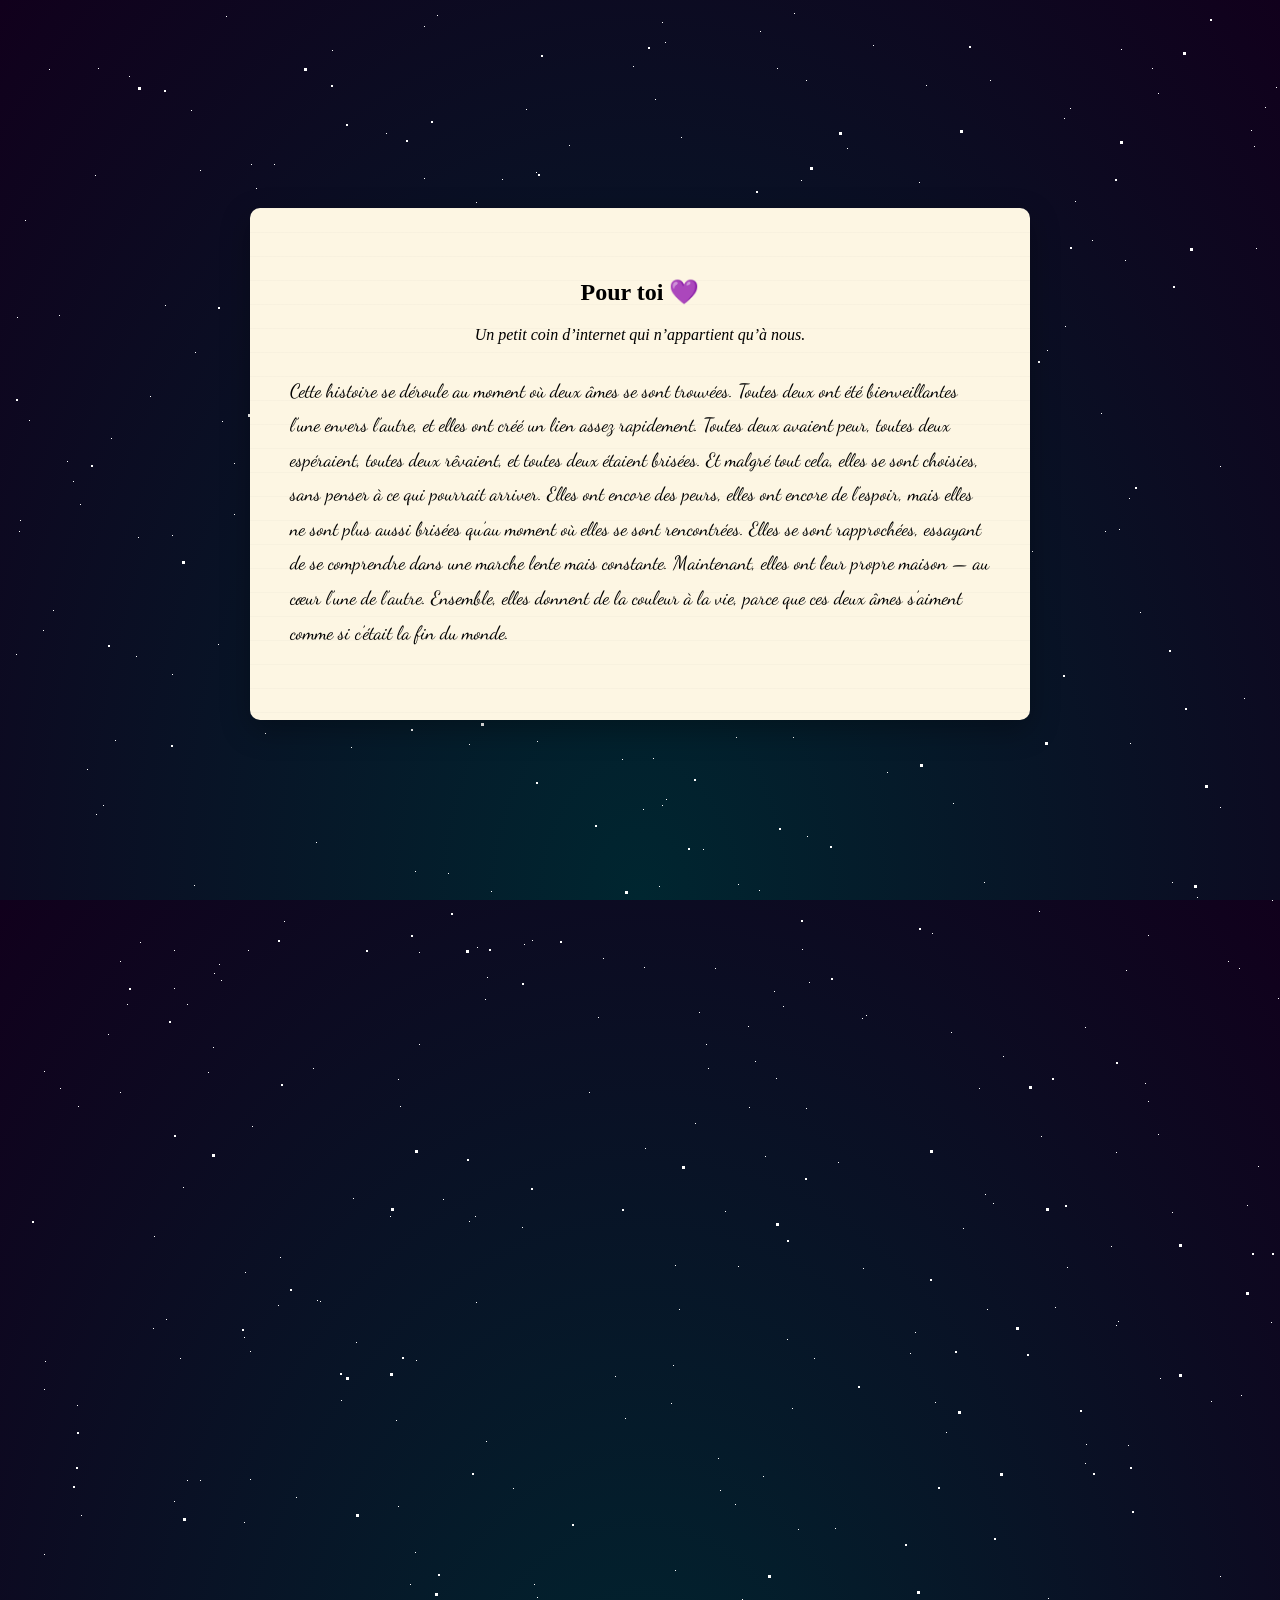
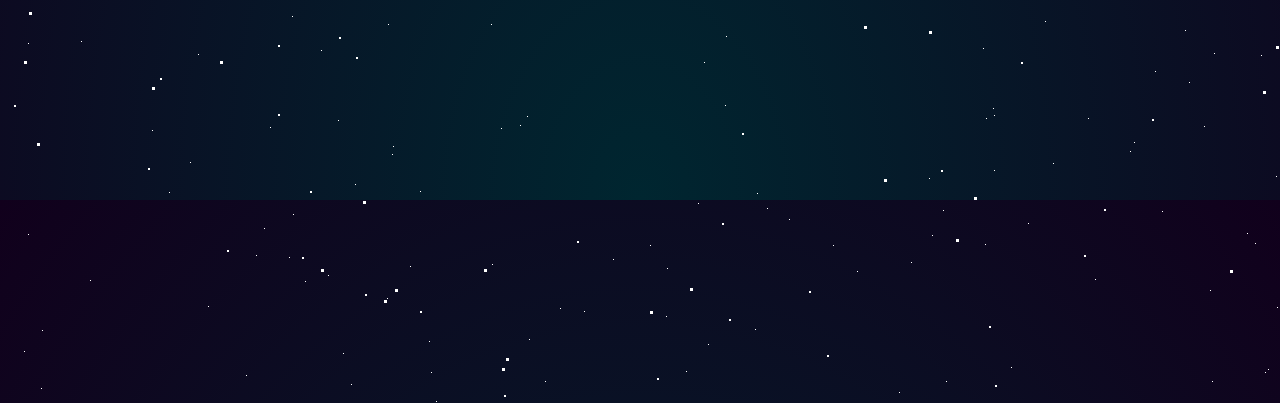
<file: letter.html>
<!DOCTYPE html>
<html lang="en">
<head>
<meta charset="UTF-8">
<title>Pour toi mon amour</title>
<link rel="stylesheet" href="style.css">
<link href="https://fonts.googleapis.com/css2?family=Dancing+Script&display=swap" rel="stylesheet">
</head>

<body class="letter-page">

<section class="wrapper">
  <div id='stars'></div>
  <div id='stars2'></div>
  <div id='stars3'></div>
</section>

<section class="hero">

  <div class="letter-container">
    
    <h1>
      <a href="index.html" class="home-link">Pour toi 💜</a>
    </h1>
    <p class="subtitle">Un petit coin d’internet qui n’appartient qu’à nous.</p>

    <div class="letter-text">
      <p>
      Cette histoire se déroule au moment où deux âmes se sont trouvées.
      Toutes deux ont été bienveillantes l’une envers l’autre, et elles ont créé un lien assez rapidement.
      Toutes deux avaient peur, toutes deux espéraient, toutes deux rêvaient, et toutes deux étaient brisées.
      Et malgré tout cela, elles se sont choisies, sans penser à ce qui pourrait arriver.
      Elles ont encore des peurs, elles ont encore de l’espoir,
      mais elles ne sont plus aussi brisées qu’au moment où elles se sont rencontrées.
      Elles se sont rapprochées, essayant de se comprendre dans une marche lente mais constante.
      Maintenant, elles ont leur propre maison — au cœur l’une de l’autre.
      Ensemble, elles donnent de la couleur à la vie,
      parce que ces deux âmes s’aiment comme si c’était la fin du monde.
      </p>
    </div>

  </div>

</section>

<div class="content">
  <a href="story.html" class="moon-item">Notre histoire</a>
  <a href="photos.html" class="moon-item">Photos</a>
  <a href="memories.html" class="moon-item">Souvenirs</a>
  <a href="letter.html" class="moon-item">Une lettre</a>
</div>

</body>
</html>
</file>
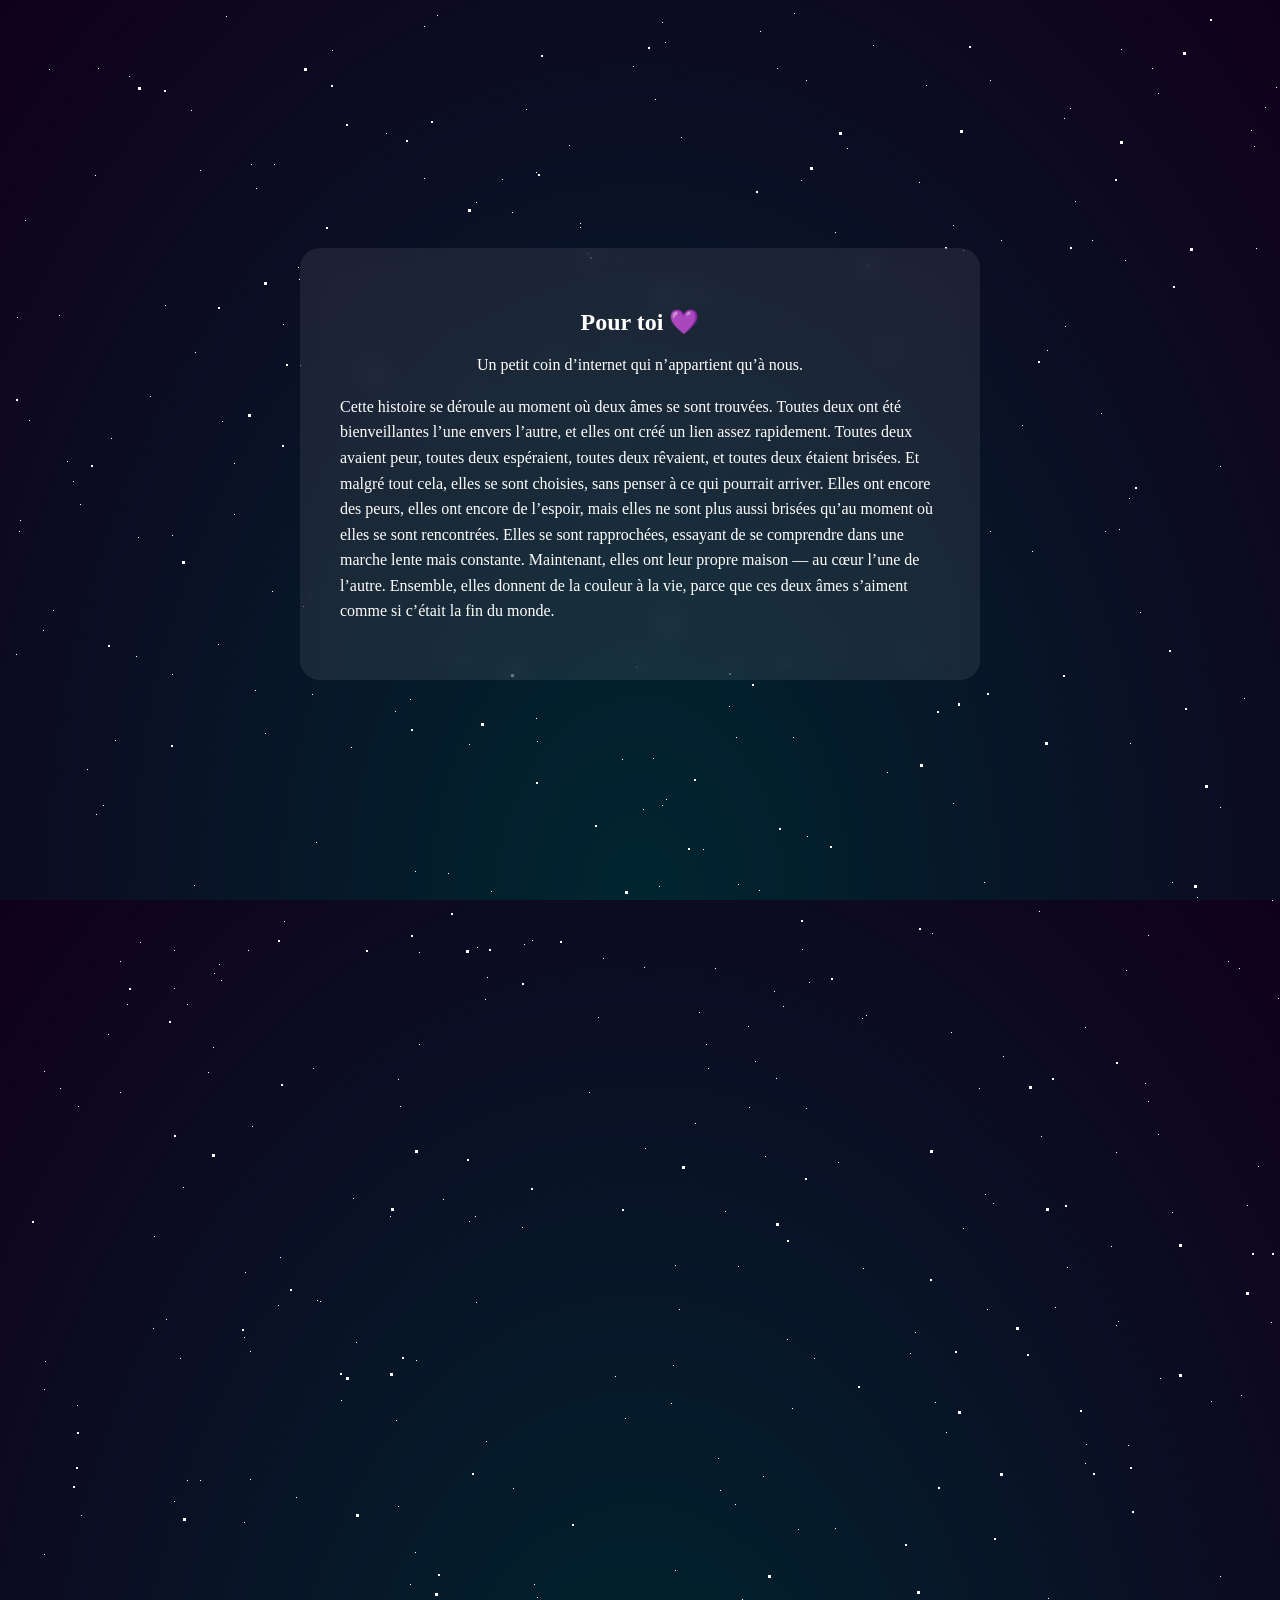
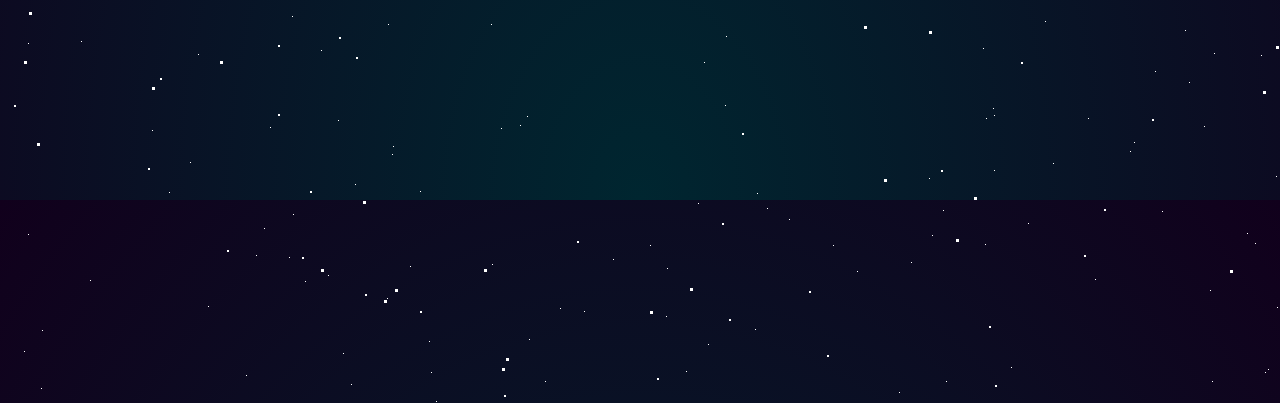
<file: story.html>
<!DOCTYPE html>
<html lang="en">
<head>
<meta charset="UTF-8">
<title>Pour toi mon amour</title>
<link rel="stylesheet" href="style.css">
<link href="https://fonts.googleapis.com/css2?family=Poppins:wght@300;500&family=Playfair+Display:wght@500&display=swap" rel="stylesheet">
</head>

<body>

<section class="wrapper">
  <div id='stars'></div>
  <div id='stars2'></div>
  <div id='stars3'></div>
</section>

<section class="hero">

  <div class="letter-container">
    
    <h1>
      <a href="index.html" class="home-link">Pour toi 💜</a>
    </h1>
    <p class="subtitle">Un petit coin d’internet qui n’appartient qu’à nous.</p>

    <div class="letter-text">
      <p>
      Cette histoire se déroule au moment où deux âmes se sont trouvées.
      Toutes deux ont été bienveillantes l’une envers l’autre, et elles ont créé un lien assez rapidement.
      Toutes deux avaient peur, toutes deux espéraient, toutes deux rêvaient, et toutes deux étaient brisées.
      Et malgré tout cela, elles se sont choisies, sans penser à ce qui pourrait arriver.
      Elles ont encore des peurs, elles ont encore de l’espoir,
      mais elles ne sont plus aussi brisées qu’au moment où elles se sont rencontrées.
      Elles se sont rapprochées, essayant de se comprendre dans une marche lente mais constante.
      Maintenant, elles ont leur propre maison — au cœur l’une de l’autre.
      Ensemble, elles donnent de la couleur à la vie,
      parce que ces deux âmes s’aiment comme si c’était la fin du monde.
      </p>
    </div>

  </div>

</section>

<div class="content">
  <a href="story.html" class="moon-item">Notre histoire</a>
  <a href="photos.html" class="moon-item">Photos</a>
  <a href="memories.html" class="moon-item">Souvenirs</a>
  <a href="letter.html" class="moon-item">Une lettre</a>
</div>

</body>
</html>
</file>
<file: style.css>
html {
  height: 100%;
  background: radial-gradient(ellipse at bottom, #002630  0%,  #11001C 100%);
  overflow-x: hidden;
    height: 100%;
    overflow: hidden;
}

/* GALLERY */
.photo-gallery {
  display: flex;
  flex-wrap: wrap;
  justify-content: center;
  gap: 30px;
}

/* ENABLE SCROLL ONLY FOR MEMORIES PAGE */
body.memories-page {
  overflow-y: auto;
  overflow-x: hidden;
  scrollbar-width: none; /* Firefox */
  -ms-overflow-style: none; /* IE/Edge */
  scroll-behavior: smooth;
  height: auto;
}

body.memories-page::-webkit-scrollbar {
  display: none; /* Chrome, Safari */
}

/* make content expand naturally */
body.memories-page .hero {
  min-height: 100vh;
  padding-bottom: 100px;
}

/* allow wrapper to not block scroll */
body.memories-page .wrapper {
  position: fixed;
  height: 100%;
  width: 100%;
  z-index: -1;
}

/* CARD STYLE */
.photo-card {
  background: rgba(255, 255, 255, 0.05);
  padding: 10px 10px 20px 10px;
  border-radius: 15px;
  backdrop-filter: blur(8px);
  width: 200px;
  text-align: center;

  transform: rotate(-2deg);
  transition: 0.4s ease;
}

/* random tilt for scrapbook feel */
.photo-card:nth-child(even) {
  transform: rotate(2deg);
}

.photo-card:hover {
  transform: scale(1.05) rotate(0deg);
}

/* IMAGE (FIXED CROPPING BUT SAME STYLE) */
.photo-card img {
  width: 100%;
  height: 200px;              /* keeps consistent layout */
  object-fit: cover;          /* fills card nicely */
  object-position: center top;/* better focus (less face cutting) */
  border-radius: 10px;
  margin-bottom: 10px;
}

/* OPTIONAL: fix specific images if needed */
.focus-center {
  object-position: center;
}

/* CAPTION */
.photo-card p {
  font-size: 0.9rem;
  color: #eee;
  font-family: 'Poppins', sans-serif;
}

.photo-spacer {
  width: 10px;   /* same width as your photo cards */
  height: 10px;  /* similar height to keep layout consistent */
  visibility: hidden;
}

.home-link {
  text-decoration: none;
  color: inherit;
}

/* LETTER PAGE ONLY */
body.letter-page .letter-container {
  background: #fdf6e3;
  color: #000000;
  max-width: 700px;
  margin: auto;
  padding: 50px 40px;
  border-radius: 10px;
  box-shadow: 0 10px 30px rgba(0,0,0,0.3);
  position: relative;
}

/* paper lines */
body.letter-page .letter-container::before {
  content: "";
  position: absolute;
  inset: 0;
  background: repeating-linear-gradient(
    to bottom,
    rgba(0,0,0,0.02),
    rgba(0,0,0,0.02) 1px,
    transparent 1px,
    transparent 24px
  );
  pointer-events: none;
  border-radius: 10px;
}

/* title */
body.letter-page h1 {
  text-align: center;
}

/* subtitle */
body.letter-page .subtitle {
  text-align: center;
  font-style: italic;
  margin-bottom: 30px;
  color: #000000;
}

/* handwritten text */
body.letter-page .letter-text {
  font-family: 'Dancing Script', cursive;
  font-size: 1.2rem;
  line-height: 1.8;
}

/* spacing */
body.letter-page .letter-text p {
  margin-bottom: 20px;
}

/* signature */
body.letter-page .signature {
  margin-top: 30px;
  text-align: right;
  font-family: 'Dancing Script', cursive;
  font-size: 1.3rem;
}

#stars {
    width: 1px;
    height: 1px;
    background: transparent;
    animation: animStar 50s linear infinite;
    box-shadow: 779px 1331px #fff, 324px 42px #fff, 303px 586px #fff,
    1312px 276px #fff, 451px 625px #fff, 521px 1931px #fff, 1087px 1871px #fff,
    36px 1546px #fff, 132px 934px #fff, 1698px 901px #fff, 1418px 664px #fff,
    1448px 1157px #fff, 1084px 232px #fff, 347px 1776px #fff, 1722px 243px #fff,
    1629px 835px #fff, 479px 969px #fff, 1231px 960px #fff, 586px 384px #fff,
    164px 527px #fff, 8px 646px #fff, 1150px 1126px #fff, 665px 1357px #fff,
    1556px 1982px #fff, 1260px 1961px #fff, 1675px 1741px #fff,
    1843px 1514px #fff, 718px 1628px #fff, 242px 1343px #fff, 1497px 1880px #fff,
    1364px 230px #fff, 1739px 1302px #fff, 636px 959px #fff, 304px 686px #fff,
    614px 751px #fff, 1935px 816px #fff, 1428px 60px #fff, 355px 335px #fff,
    1594px 158px #fff, 90px 60px #fff, 1553px 162px #fff, 1239px 1825px #fff,
    1945px 587px #fff, 749px 1785px #fff, 1987px 1172px #fff, 1301px 1237px #fff,
    1039px 342px #fff, 1585px 1481px #fff, 995px 1048px #fff, 524px 932px #fff,
    214px 413px #fff, 1701px 1300px #fff, 1037px 1613px #fff, 1871px 996px #fff,
    1360px 1635px #fff, 1110px 1313px #fff, 412px 1783px #fff, 1949px 177px #fff,
    903px 1854px #fff, 700px 1936px #fff, 378px 125px #fff, 308px 834px #fff,
    1118px 962px #fff, 1350px 1929px #fff, 781px 1811px #fff, 561px 137px #fff,
    757px 1148px #fff, 1670px 1979px #fff, 343px 739px #fff, 945px 795px #fff,
    576px 1903px #fff, 1078px 1436px #fff, 1583px 450px #fff, 1366px 474px #fff,
    297px 1873px #fff, 192px 162px #fff, 1624px 1633px #fff, 59px 453px #fff,
    82px 1872px #fff, 1933px 498px #fff, 1966px 1974px #fff, 1975px 1688px #fff,
    779px 314px #fff, 1858px 1543px #fff, 73px 1507px #fff, 1693px 975px #fff,
    1683px 108px #fff, 1768px 1654px #fff, 654px 14px #fff, 494px 171px #fff,
    1689px 1895px #fff, 1660px 263px #fff, 1031px 903px #fff, 1203px 1393px #fff,
    1333px 1421px #fff, 1113px 41px #fff, 1206px 1645px #fff, 1325px 1635px #fff,
    142px 388px #fff, 572px 215px #fff, 1535px 296px #fff, 1419px 407px #fff,
    1379px 1003px #fff, 329px 469px #fff, 1791px 1652px #fff, 935px 1802px #fff,
    1330px 1820px #fff, 421px 1933px #fff, 828px 365px #fff, 275px 316px #fff,
    707px 960px #fff, 1605px 1554px #fff, 625px 58px #fff, 717px 1697px #fff,
    1669px 246px #fff, 1925px 322px #fff, 1154px 1803px #fff, 1929px 295px #fff,
    1248px 240px #fff, 1045px 1755px #fff, 166px 942px #fff, 1888px 1773px #fff,
    678px 1963px #fff, 1370px 569px #fff, 1974px 1400px #fff, 1786px 460px #fff,
    51px 307px #fff, 784px 1400px #fff, 730px 1258px #fff, 1712px 393px #fff,
    416px 170px #fff, 1797px 1932px #fff, 572px 219px #fff, 1557px 1856px #fff,
    218px 8px #fff, 348px 1334px #fff, 469px 413px #fff, 385px 1738px #fff,
    1357px 1818px #fff, 240px 942px #fff, 248px 1847px #fff, 1535px 806px #fff,
    236px 1514px #fff, 1429px 1556px #fff, 73px 1633px #fff, 1398px 1121px #fff,
    671px 1301px #fff, 1404px 1663px #fff, 740px 1018px #fff, 1600px 377px #fff,
    785px 514px #fff, 112px 1084px #fff, 1915px 1887px #fff, 1463px 1848px #fff,
    687px 1115px #fff, 1268px 1768px #fff, 1729px 1425px #fff,
    1284px 1022px #fff, 801px 974px #fff, 1975px 1317px #fff, 1354px 834px #fff,
    1446px 1484px #fff, 1283px 1786px #fff, 11px 523px #fff, 1842px 236px #fff,
    1355px 654px #fff, 429px 7px #fff, 1033px 1128px #fff, 157px 297px #fff,
    545px 635px #fff, 52px 1080px #fff, 827px 1520px #fff, 1121px 490px #fff,
    9px 309px #fff, 1744px 1586px #fff, 1014px 417px #fff, 1534px 524px #fff,
    958px 552px #fff, 1403px 1496px #fff, 387px 703px #fff, 1522px 548px #fff,
    1355px 282px #fff, 1532px 601px #fff, 1838px 790px #fff, 290px 259px #fff,
    295px 598px #fff, 1601px 539px #fff, 1561px 1272px #fff, 34px 1922px #fff,
    1024px 543px #fff, 467px 369px #fff, 722px 333px #fff, 1976px 1255px #fff,
    766px 983px #fff, 1582px 1285px #fff, 12px 512px #fff, 617px 1410px #fff,
    682px 577px #fff, 1334px 1438px #fff, 439px 327px #fff, 1617px 1661px #fff,
    673px 129px #fff, 794px 941px #fff, 1386px 1902px #fff, 37px 1353px #fff,
    1467px 1353px #fff, 416px 18px #fff, 187px 344px #fff, 200px 1898px #fff,
    1491px 1619px #fff, 811px 347px #fff, 924px 1827px #fff, 945px 217px #fff,
    1735px 1228px #fff, 379px 1890px #fff, 79px 761px #fff, 825px 1837px #fff,
    1980px 1558px #fff, 1308px 1573px #fff, 1488px 1726px #fff,
    382px 1208px #fff, 522px 595px #fff, 1277px 1898px #fff, 354px 552px #fff,
    161px 1784px #fff, 614px 251px #fff, 526px 1576px #fff, 17px 212px #fff,
    179px 996px #fff, 467px 1208px #fff, 1944px 1838px #fff, 1140px 1093px #fff,
    858px 1007px #fff, 200px 1064px #fff, 423px 1964px #fff, 1945px 439px #fff,
    1377px 689px #fff, 1120px 1437px #fff, 1876px 668px #fff, 907px 1324px #fff,
    343px 1976px #fff, 1816px 1501px #fff, 1849px 177px #fff, 647px 91px #fff,
    1984px 1012px #fff, 1336px 1300px #fff, 128px 648px #fff, 305px 1060px #fff,
    1324px 826px #fff, 1263px 1314px #fff, 1801px 629px #fff, 1614px 1555px #fff,
    1634px 90px #fff, 1603px 452px #fff, 891px 1984px #fff, 1556px 1906px #fff,
    121px 68px #fff, 1676px 1714px #fff, 516px 936px #fff, 1947px 1492px #fff,
    1455px 1519px #fff, 45px 602px #fff, 205px 1039px #fff, 793px 172px #fff,
    1562px 1739px #fff, 1056px 110px #fff, 1512px 379px #fff, 1795px 1621px #fff,
    1848px 607px #fff, 262px 1719px #fff, 477px 991px #fff, 483px 883px #fff,
    1239px 1197px #fff, 1496px 647px #fff, 1649px 25px #fff, 1491px 1946px #fff,
    119px 996px #fff, 179px 1472px #fff, 1341px 808px #fff, 1565px 1700px #fff,
    407px 1544px #fff, 1754px 357px #fff, 1288px 981px #fff, 902px 1997px #fff,
    1755px 1668px #fff, 186px 877px #fff, 1202px 1882px #fff, 461px 1213px #fff,
    1400px 748px #fff, 1969px 1899px #fff, 809px 522px #fff, 514px 1219px #fff,
    374px 275px #fff, 938px 1973px #fff, 357px 552px #fff, 144px 1722px #fff,
    1572px 912px #fff, 402px 1858px #fff, 1544px 1195px #fff, 667px 1257px #fff,
    727px 1496px #fff, 993px 232px #fff, 1772px 313px #fff, 1040px 1590px #fff,
    1204px 1973px #fff, 1268px 79px #fff, 1555px 1048px #fff, 986px 1707px #fff,
    978px 1710px #fff, 713px 360px #fff, 407px 863px #fff, 461px 736px #fff,
    284px 1608px #fff, 103px 430px #fff, 1283px 1319px #fff, 977px 1186px #fff,
    1966px 1516px #fff, 1287px 1129px #fff, 70px 1098px #fff, 1189px 889px #fff,
    1126px 1734px #fff, 309px 1292px #fff, 879px 764px #fff, 65px 473px #fff,
    1003px 1959px #fff, 658px 791px #fff, 402px 1576px #fff, 35px 622px #fff,
    529px 1589px #fff, 164px 666px #fff, 1876px 1290px #fff, 1541px 526px #fff,
    270px 1297px #fff, 440px 865px #fff, 1500px 802px #fff, 182px 1754px #fff,
    1264px 892px #fff, 272px 1249px #fff, 1289px 1535px #fff, 190px 1646px #fff,
    955px 242px #fff, 1456px 1597px #fff, 1727px 1983px #fff, 635px 801px #fff,
    226px 455px #fff, 1396px 1710px #fff, 849px 1863px #fff, 237px 1264px #fff,
    839px 140px #fff, 1122px 735px #fff, 1280px 15px #fff, 1318px 242px #fff,
    1819px 1148px #fff, 333px 1392px #fff, 1949px 553px #fff, 1878px 1332px #fff,
    467px 548px #fff, 1812px 1082px #fff, 1067px 193px #fff, 243px 156px #fff,
    483px 1616px #fff, 1714px 933px #fff, 759px 1800px #fff, 1822px 995px #fff,
    1877px 572px #fff, 581px 1084px #fff, 107px 732px #fff, 642px 1837px #fff,
    166px 1493px #fff, 1555px 198px #fff, 819px 307px #fff, 947px 345px #fff,
    827px 224px #fff, 927px 1394px #fff, 540px 467px #fff, 1093px 405px #fff,
    1140px 927px #fff, 130px 529px #fff, 33px 1980px #fff, 1147px 1663px #fff,
    1616px 1436px #fff, 528px 710px #fff, 798px 1100px #fff, 505px 1480px #fff,
    899px 641px #fff, 1909px 1949px #fff, 1311px 964px #fff, 979px 1301px #fff,
    1393px 969px #fff, 1793px 1886px #fff, 292px 357px #fff, 1196px 1718px #fff,
    1290px 1994px #fff, 537px 1973px #fff, 1181px 1674px #fff,
    1740px 1566px #fff, 1307px 265px #fff, 922px 522px #fff, 1892px 472px #fff,
    384px 1746px #fff, 392px 1098px #fff, 647px 548px #fff, 390px 1498px #fff,
    1246px 138px #fff, 730px 876px #fff, 192px 1472px #fff, 1790px 1789px #fff,
    928px 311px #fff, 1253px 1647px #fff, 747px 1921px #fff, 1561px 1025px #fff,
    1533px 1292px #fff, 1985px 195px #fff, 728px 729px #fff, 1712px 1936px #fff,
    512px 1717px #fff, 1528px 483px #fff, 313px 1642px #fff, 281px 1849px #fff,
    1212px 799px #fff, 435px 1191px #fff, 1422px 611px #fff, 1718px 1964px #fff,
    411px 944px #fff, 210px 636px #fff, 1502px 1295px #fff, 1434px 349px #fff,
    769px 60px #fff, 747px 1053px #fff, 789px 504px #fff, 1436px 1264px #fff,
    1893px 1225px #fff, 1394px 1788px #fff, 1108px 1317px #fff,
    1673px 1395px #fff, 854px 1010px #fff, 1705px 80px #fff, 1858px 148px #fff,
    1729px 344px #fff, 1388px 664px #fff, 895px 406px #fff, 1479px 157px #fff,
    1441px 1157px #fff, 552px 1900px #fff, 516px 364px #fff, 1647px 189px #fff,
    1427px 1071px #fff, 785px 729px #fff, 1080px 1710px #fff, 504px 204px #fff,
    1177px 1622px #fff, 657px 34px #fff, 1296px 1099px #fff, 248px 180px #fff,
    1212px 1568px #fff, 667px 1562px #fff, 695px 841px #fff, 1608px 1247px #fff,
    751px 882px #fff, 87px 167px #fff, 607px 1368px #fff, 1363px 1203px #fff,
    1836px 317px #fff, 1668px 1703px #fff, 830px 1154px #fff, 1721px 1398px #fff,
    1601px 1280px #fff, 976px 874px #fff, 1743px 254px #fff, 1020px 1815px #fff,
    1670px 1766px #fff, 1890px 735px #fff, 1379px 136px #fff, 1864px 695px #fff,
    206px 965px #fff, 1404px 1932px #fff, 1923px 1360px #fff, 247px 682px #fff,
    519px 1708px #fff, 645px 750px #fff, 1164px 1204px #fff, 834px 323px #fff,
    172px 1350px #fff, 213px 972px #fff, 1837px 190px #fff, 285px 1806px #fff,
    1047px 1299px #fff, 1548px 825px #fff, 1730px 324px #fff, 1346px 1909px #fff,
    772px 270px #fff, 345px 1190px #fff, 478px 1433px #fff, 1479px 25px #fff,
    1994px 1830px #fff, 1744px 732px #fff, 20px 1635px #fff, 690px 1795px #fff,
    1594px 569px #fff, 579px 245px #fff, 1398px 733px #fff, 408px 1352px #fff,
    1774px 120px #fff, 1152px 1370px #fff, 1698px 1810px #fff, 710px 1450px #fff,
    665px 286px #fff, 493px 1720px #fff, 786px 5px #fff, 637px 1140px #fff,
    764px 324px #fff, 927px 310px #fff, 938px 1424px #fff, 1884px 744px #fff,
    913px 462px #fff, 1831px 1936px #fff, 1527px 249px #fff, 36px 1381px #fff,
    1597px 581px #fff, 1530px 355px #fff, 949px 459px #fff, 799px 828px #fff,
    242px 1471px #fff, 654px 797px #fff, 796px 594px #fff, 1365px 678px #fff,
    752px 23px #fff, 1630px 541px #fff, 982px 72px #fff, 1733px 1831px #fff,
    21px 412px #fff, 775px 998px #fff, 335px 1945px #fff, 264px 583px #fff,
    158px 1311px #fff, 528px 164px #fff, 1978px 574px #fff, 717px 1203px #fff,
    734px 1591px #fff, 1555px 820px #fff, 16px 1943px #fff, 1625px 1177px #fff,
    1236px 690px #fff, 1585px 1590px #fff, 1737px 1728px #fff, 721px 698px #fff,
    1804px 1186px #fff, 166px 980px #fff, 1850px 230px #fff, 330px 1712px #fff,
    95px 797px #fff, 1948px 1078px #fff, 469px 939px #fff, 1269px 1899px #fff,
    955px 1220px #fff, 1137px 1075px #fff, 312px 1293px #fff, 986px 1762px #fff,
    1103px 1238px #fff, 428px 1993px #fff, 355px 570px #fff, 977px 1836px #fff,
    1395px 1092px #fff, 276px 913px #fff, 1743px 656px #fff, 773px 502px #fff,
    1686px 1322px #fff, 1516px 1945px #fff, 1334px 501px #fff, 266px 156px #fff,
    455px 655px #fff, 798px 72px #fff, 1059px 1259px #fff, 1402px 1687px #fff,
    236px 1329px #fff, 1455px 786px #fff, 146px 1228px #fff, 1851px 823px #fff,
    1062px 100px #fff, 1220px 953px #fff, 20px 1826px #fff, 36px 1063px #fff,
    1525px 338px #fff, 790px 1521px #fff, 741px 1099px #fff, 288px 1489px #fff,
    700px 1060px #fff, 390px 1071px #fff, 411px 1036px #fff, 1853px 1072px #fff,
    1446px 1085px #fff, 1164px 874px #fff, 924px 925px #fff, 291px 271px #fff,
    1257px 1964px #fff, 1580px 1352px #fff, 1507px 1216px #fff, 211px 956px #fff,
    985px 1195px #fff, 975px 1640px #fff, 518px 101px #fff, 663px 1395px #fff,
    914px 532px #fff, 145px 1320px #fff, 69px 1397px #fff, 982px 523px #fff,
    257px 725px #fff, 1599px 831px #fff, 1636px 1513px #fff, 1250px 1158px #fff,
    1132px 604px #fff, 183px 102px #fff, 1057px 318px #fff, 1247px 1835px #fff,
    1983px 1110px #fff, 1077px 1455px #fff, 921px 1770px #fff, 806px 1350px #fff,
    1938px 1992px #fff, 855px 1260px #fff, 902px 1345px #fff, 658px 1908px #fff,
    1845px 679px #fff, 712px 1482px #fff, 595px 950px #fff, 1784px 1992px #fff,
    1847px 1785px #fff, 691px 1004px #fff, 175px 1179px #fff, 1666px 1911px #fff,
    41px 61px #fff, 971px 1080px #fff, 1830px 1450px #fff, 1351px 1518px #fff,
    1257px 99px #fff, 1395px 1498px #fff, 1117px 252px #fff, 1779px 597px #fff,
    1346px 729px #fff, 1108px 1144px #fff, 402px 691px #fff, 72px 496px #fff,
    1673px 1604px #fff, 1497px 974px #fff, 1865px 1664px #fff, 88px 806px #fff,
    918px 77px #fff, 244px 1118px #fff, 256px 1820px #fff, 1851px 1840px #fff,
    605px 1851px #fff, 634px 383px #fff, 865px 37px #fff, 943px 1024px #fff,
    1951px 177px #fff, 1097px 523px #fff, 985px 1700px #fff, 1243px 122px #fff,
    768px 1070px #fff, 468px 194px #fff, 320px 1867px #fff, 1850px 185px #fff,
    380px 1616px #fff, 468px 1294px #fff, 1122px 1743px #fff, 884px 299px #fff,
    1300px 1917px #fff, 1860px 396px #fff, 1270px 990px #fff, 529px 733px #fff,
    1975px 1347px #fff, 1885px 685px #fff, 226px 506px #fff, 651px 878px #fff,
    1323px 680px #fff, 1284px 680px #fff, 238px 1967px #fff, 911px 174px #fff,
    1111px 521px #fff, 1150px 85px #fff, 794px 502px #fff, 484px 1856px #fff,
    1809px 368px #fff, 112px 953px #fff, 590px 1009px #fff, 1655px 311px #fff,
    100px 1026px #fff, 1803px 352px #fff, 865px 306px #fff, 1077px 1019px #fff,
    1335px 872px #fff, 1647px 1298px #fff, 1233px 1387px #fff, 698px 1036px #fff,
    659px 1860px #fff, 388px 1412px #fff, 1212px 458px #fff, 755px 1468px #fff,
    696px 1654px #fff, 1144px 60px #fff;
}

#stars::after {
    content: '';
    position:relative;
    top: 2000px;
    box-shadow: 779px 1331px #fff, 324px 42px #fff, 303px 586px #fff,
    1312px 276px #fff, 451px 625px #fff, 521px 1931px #fff, 1087px 1871px #fff,
    36px 1546px #fff, 132px 934px #fff, 1698px 901px #fff, 1418px 664px #fff,
    1448px 1157px #fff, 1084px 232px #fff, 347px 1776px #fff, 1722px 243px #fff,
    1629px 835px #fff, 479px 969px #fff, 1231px 960px #fff, 586px 384px #fff,
    164px 527px #fff, 8px 646px #fff, 1150px 1126px #fff, 665px 1357px #fff,
    1556px 1982px #fff, 1260px 1961px #fff, 1675px 1741px #fff,
    1843px 1514px #fff, 718px 1628px #fff, 242px 1343px #fff, 1497px 1880px #fff,
    1364px 230px #fff, 1739px 1302px #fff, 636px 959px #fff, 304px 686px #fff,
    614px 751px #fff, 1935px 816px #fff, 1428px 60px #fff, 355px 335px #fff,
    1594px 158px #fff, 90px 60px #fff, 1553px 162px #fff, 1239px 1825px #fff,
    1945px 587px #fff, 749px 1785px #fff, 1987px 1172px #fff, 1301px 1237px #fff,
    1039px 342px #fff, 1585px 1481px #fff, 995px 1048px #fff, 524px 932px #fff,
    214px 413px #fff, 1701px 1300px #fff, 1037px 1613px #fff, 1871px 996px #fff,
    1360px 1635px #fff, 1110px 1313px #fff, 412px 1783px #fff, 1949px 177px #fff,
    903px 1854px #fff, 700px 1936px #fff, 378px 125px #fff, 308px 834px #fff,
    1118px 962px #fff, 1350px 1929px #fff, 781px 1811px #fff, 561px 137px #fff,
    757px 1148px #fff, 1670px 1979px #fff, 343px 739px #fff, 945px 795px #fff,
    576px 1903px #fff, 1078px 1436px #fff, 1583px 450px #fff, 1366px 474px #fff,
    297px 1873px #fff, 192px 162px #fff, 1624px 1633px #fff, 59px 453px #fff,
    82px 1872px #fff, 1933px 498px #fff, 1966px 1974px #fff, 1975px 1688px #fff,
    779px 314px #fff, 1858px 1543px #fff, 73px 1507px #fff, 1693px 975px #fff,
    1683px 108px #fff, 1768px 1654px #fff, 654px 14px #fff, 494px 171px #fff,
    1689px 1895px #fff, 1660px 263px #fff, 1031px 903px #fff, 1203px 1393px #fff,
    1333px 1421px #fff, 1113px 41px #fff, 1206px 1645px #fff, 1325px 1635px #fff,
    142px 388px #fff, 572px 215px #fff, 1535px 296px #fff, 1419px 407px #fff,
    1379px 1003px #fff, 329px 469px #fff, 1791px 1652px #fff, 935px 1802px #fff,
    1330px 1820px #fff, 421px 1933px #fff, 828px 365px #fff, 275px 316px #fff,
    707px 960px #fff, 1605px 1554px #fff, 625px 58px #fff, 717px 1697px #fff,
    1669px 246px #fff, 1925px 322px #fff, 1154px 1803px #fff, 1929px 295px #fff,
    1248px 240px #fff, 1045px 1755px #fff, 166px 942px #fff, 1888px 1773px #fff,
    678px 1963px #fff, 1370px 569px #fff, 1974px 1400px #fff, 1786px 460px #fff,
    51px 307px #fff, 784px 1400px #fff, 730px 1258px #fff, 1712px 393px #fff,
    416px 170px #fff, 1797px 1932px #fff, 572px 219px #fff, 1557px 1856px #fff,
    218px 8px #fff, 348px 1334px #fff, 469px 413px #fff, 385px 1738px #fff,
    1357px 1818px #fff, 240px 942px #fff, 248px 1847px #fff, 1535px 806px #fff,
    236px 1514px #fff, 1429px 1556px #fff, 73px 1633px #fff, 1398px 1121px #fff,
    671px 1301px #fff, 1404px 1663px #fff, 740px 1018px #fff, 1600px 377px #fff,
    785px 514px #fff, 112px 1084px #fff, 1915px 1887px #fff, 1463px 1848px #fff,
    687px 1115px #fff, 1268px 1768px #fff, 1729px 1425px #fff,
    1284px 1022px #fff, 801px 974px #fff, 1975px 1317px #fff, 1354px 834px #fff,
    1446px 1484px #fff, 1283px 1786px #fff, 11px 523px #fff, 1842px 236px #fff,
    1355px 654px #fff, 429px 7px #fff, 1033px 1128px #fff, 157px 297px #fff,
    545px 635px #fff, 52px 1080px #fff, 827px 1520px #fff, 1121px 490px #fff,
    9px 309px #fff, 1744px 1586px #fff, 1014px 417px #fff, 1534px 524px #fff,
    958px 552px #fff, 1403px 1496px #fff, 387px 703px #fff, 1522px 548px #fff,
    1355px 282px #fff, 1532px 601px #fff, 1838px 790px #fff, 290px 259px #fff,
    295px 598px #fff, 1601px 539px #fff, 1561px 1272px #fff, 34px 1922px #fff,
    1024px 543px #fff, 467px 369px #fff, 722px 333px #fff, 1976px 1255px #fff,
    766px 983px #fff, 1582px 1285px #fff, 12px 512px #fff, 617px 1410px #fff,
    682px 577px #fff, 1334px 1438px #fff, 439px 327px #fff, 1617px 1661px #fff,
    673px 129px #fff, 794px 941px #fff, 1386px 1902px #fff, 37px 1353px #fff,
    1467px 1353px #fff, 416px 18px #fff, 187px 344px #fff, 200px 1898px #fff,
    1491px 1619px #fff, 811px 347px #fff, 924px 1827px #fff, 945px 217px #fff,
    1735px 1228px #fff, 379px 1890px #fff, 79px 761px #fff, 825px 1837px #fff,
    1980px 1558px #fff, 1308px 1573px #fff, 1488px 1726px #fff,
    382px 1208px #fff, 522px 595px #fff, 1277px 1898px #fff, 354px 552px #fff,
    161px 1784px #fff, 614px 251px #fff, 526px 1576px #fff, 17px 212px #fff,
    179px 996px #fff, 467px 1208px #fff, 1944px 1838px #fff, 1140px 1093px #fff,
    858px 1007px #fff, 200px 1064px #fff, 423px 1964px #fff, 1945px 439px #fff,
    1377px 689px #fff, 1120px 1437px #fff, 1876px 668px #fff, 907px 1324px #fff,
    343px 1976px #fff, 1816px 1501px #fff, 1849px 177px #fff, 647px 91px #fff,
    1984px 1012px #fff, 1336px 1300px #fff, 128px 648px #fff, 305px 1060px #fff,
    1324px 826px #fff, 1263px 1314px #fff, 1801px 629px #fff, 1614px 1555px #fff,
    1634px 90px #fff, 1603px 452px #fff, 891px 1984px #fff, 1556px 1906px #fff,
    121px 68px #fff, 1676px 1714px #fff, 516px 936px #fff, 1947px 1492px #fff,
    1455px 1519px #fff, 45px 602px #fff, 205px 1039px #fff, 793px 172px #fff,
    1562px 1739px #fff, 1056px 110px #fff, 1512px 379px #fff, 1795px 1621px #fff,
    1848px 607px #fff, 262px 1719px #fff, 477px 991px #fff, 483px 883px #fff,
    1239px 1197px #fff, 1496px 647px #fff, 1649px 25px #fff, 1491px 1946px #fff,
    119px 996px #fff, 179px 1472px #fff, 1341px 808px #fff, 1565px 1700px #fff,
    407px 1544px #fff, 1754px 357px #fff, 1288px 981px #fff, 902px 1997px #fff,
    1755px 1668px #fff, 186px 877px #fff, 1202px 1882px #fff, 461px 1213px #fff,
    1400px 748px #fff, 1969px 1899px #fff, 809px 522px #fff, 514px 1219px #fff,
    374px 275px #fff, 938px 1973px #fff, 357px 552px #fff, 144px 1722px #fff,
    1572px 912px #fff, 402px 1858px #fff, 1544px 1195px #fff, 667px 1257px #fff,
    727px 1496px #fff, 993px 232px #fff, 1772px 313px #fff, 1040px 1590px #fff,
    1204px 1973px #fff, 1268px 79px #fff, 1555px 1048px #fff, 986px 1707px #fff,
    978px 1710px #fff, 713px 360px #fff, 407px 863px #fff, 461px 736px #fff,
    284px 1608px #fff, 103px 430px #fff, 1283px 1319px #fff, 977px 1186px #fff,
    1966px 1516px #fff, 1287px 1129px #fff, 70px 1098px #fff, 1189px 889px #fff,
    1126px 1734px #fff, 309px 1292px #fff, 879px 764px #fff, 65px 473px #fff,
    1003px 1959px #fff, 658px 791px #fff, 402px 1576px #fff, 35px 622px #fff,
    529px 1589px #fff, 164px 666px #fff, 1876px 1290px #fff, 1541px 526px #fff,
    270px 1297px #fff, 440px 865px #fff, 1500px 802px #fff, 182px 1754px #fff,
    1264px 892px #fff, 272px 1249px #fff, 1289px 1535px #fff, 190px 1646px #fff,
    955px 242px #fff, 1456px 1597px #fff, 1727px 1983px #fff, 635px 801px #fff,
    226px 455px #fff, 1396px 1710px #fff, 849px 1863px #fff, 237px 1264px #fff,
    839px 140px #fff, 1122px 735px #fff, 1280px 15px #fff, 1318px 242px #fff,
    1819px 1148px #fff, 333px 1392px #fff, 1949px 553px #fff, 1878px 1332px #fff,
    467px 548px #fff, 1812px 1082px #fff, 1067px 193px #fff, 243px 156px #fff,
    483px 1616px #fff, 1714px 933px #fff, 759px 1800px #fff, 1822px 995px #fff,
    1877px 572px #fff, 581px 1084px #fff, 107px 732px #fff, 642px 1837px #fff,
    166px 1493px #fff, 1555px 198px #fff, 819px 307px #fff, 947px 345px #fff,
    827px 224px #fff, 927px 1394px #fff, 540px 467px #fff, 1093px 405px #fff,
    1140px 927px #fff, 130px 529px #fff, 33px 1980px #fff, 1147px 1663px #fff,
    1616px 1436px #fff, 528px 710px #fff, 798px 1100px #fff, 505px 1480px #fff,
    899px 641px #fff, 1909px 1949px #fff, 1311px 964px #fff, 979px 1301px #fff,
    1393px 969px #fff, 1793px 1886px #fff, 292px 357px #fff, 1196px 1718px #fff,
    1290px 1994px #fff, 537px 1973px #fff, 1181px 1674px #fff,
    1740px 1566px #fff, 1307px 265px #fff, 922px 522px #fff, 1892px 472px #fff,
    384px 1746px #fff, 392px 1098px #fff, 647px 548px #fff, 390px 1498px #fff,
    1246px 138px #fff, 730px 876px #fff, 192px 1472px #fff, 1790px 1789px #fff,
    928px 311px #fff, 1253px 1647px #fff, 747px 1921px #fff, 1561px 1025px #fff,
    1533px 1292px #fff, 1985px 195px #fff, 728px 729px #fff, 1712px 1936px #fff,
    512px 1717px #fff, 1528px 483px #fff, 313px 1642px #fff, 281px 1849px #fff,
    1212px 799px #fff, 435px 1191px #fff, 1422px 611px #fff, 1718px 1964px #fff,
    411px 944px #fff, 210px 636px #fff, 1502px 1295px #fff, 1434px 349px #fff,
    769px 60px #fff, 747px 1053px #fff, 789px 504px #fff, 1436px 1264px #fff,
    1893px 1225px #fff, 1394px 1788px #fff, 1108px 1317px #fff,
    1673px 1395px #fff, 854px 1010px #fff, 1705px 80px #fff, 1858px 148px #fff,
    1729px 344px #fff, 1388px 664px #fff, 895px 406px #fff, 1479px 157px #fff,
    1441px 1157px #fff, 552px 1900px #fff, 516px 364px #fff, 1647px 189px #fff,
    1427px 1071px #fff, 785px 729px #fff, 1080px 1710px #fff, 504px 204px #fff,
    1177px 1622px #fff, 657px 34px #fff, 1296px 1099px #fff, 248px 180px #fff,
    1212px 1568px #fff, 667px 1562px #fff, 695px 841px #fff, 1608px 1247px #fff,
    751px 882px #fff, 87px 167px #fff, 607px 1368px #fff, 1363px 1203px #fff,
    1836px 317px #fff, 1668px 1703px #fff, 830px 1154px #fff, 1721px 1398px #fff,
    1601px 1280px #fff, 976px 874px #fff, 1743px 254px #fff, 1020px 1815px #fff,
    1670px 1766px #fff, 1890px 735px #fff, 1379px 136px #fff, 1864px 695px #fff,
    206px 965px #fff, 1404px 1932px #fff, 1923px 1360px #fff, 247px 682px #fff,
    519px 1708px #fff, 645px 750px #fff, 1164px 1204px #fff, 834px 323px #fff,
    172px 1350px #fff, 213px 972px #fff, 1837px 190px #fff, 285px 1806px #fff,
    1047px 1299px #fff, 1548px 825px #fff, 1730px 324px #fff, 1346px 1909px #fff,
    772px 270px #fff, 345px 1190px #fff, 478px 1433px #fff, 1479px 25px #fff,
    1994px 1830px #fff, 1744px 732px #fff, 20px 1635px #fff, 690px 1795px #fff,
    1594px 569px #fff, 579px 245px #fff, 1398px 733px #fff, 408px 1352px #fff,
    1774px 120px #fff, 1152px 1370px #fff, 1698px 1810px #fff, 710px 1450px #fff,
    665px 286px #fff, 493px 1720px #fff, 786px 5px #fff, 637px 1140px #fff,
    764px 324px #fff, 927px 310px #fff, 938px 1424px #fff, 1884px 744px #fff,
    913px 462px #fff, 1831px 1936px #fff, 1527px 249px #fff, 36px 1381px #fff,
    1597px 581px #fff, 1530px 355px #fff, 949px 459px #fff, 799px 828px #fff,
    242px 1471px #fff, 654px 797px #fff, 796px 594px #fff, 1365px 678px #fff,
    752px 23px #fff, 1630px 541px #fff, 982px 72px #fff, 1733px 1831px #fff,
    21px 412px #fff, 775px 998px #fff, 335px 1945px #fff, 264px 583px #fff,
    158px 1311px #fff, 528px 164px #fff, 1978px 574px #fff, 717px 1203px #fff,
    734px 1591px #fff, 1555px 820px #fff, 16px 1943px #fff, 1625px 1177px #fff,
    1236px 690px #fff, 1585px 1590px #fff, 1737px 1728px #fff, 721px 698px #fff,
    1804px 1186px #fff, 166px 980px #fff, 1850px 230px #fff, 330px 1712px #fff,
    95px 797px #fff, 1948px 1078px #fff, 469px 939px #fff, 1269px 1899px #fff,
    955px 1220px #fff, 1137px 1075px #fff, 312px 1293px #fff, 986px 1762px #fff,
    1103px 1238px #fff, 428px 1993px #fff, 355px 570px #fff, 977px 1836px #fff,
    1395px 1092px #fff, 276px 913px #fff, 1743px 656px #fff, 773px 502px #fff,
    1686px 1322px #fff, 1516px 1945px #fff, 1334px 501px #fff, 266px 156px #fff,
    455px 655px #fff, 798px 72px #fff, 1059px 1259px #fff, 1402px 1687px #fff,
    236px 1329px #fff, 1455px 786px #fff, 146px 1228px #fff, 1851px 823px #fff,
    1062px 100px #fff, 1220px 953px #fff, 20px 1826px #fff, 36px 1063px #fff,
    1525px 338px #fff, 790px 1521px #fff, 741px 1099px #fff, 288px 1489px #fff,
    700px 1060px #fff, 390px 1071px #fff, 411px 1036px #fff, 1853px 1072px #fff,
    1446px 1085px #fff, 1164px 874px #fff, 924px 925px #fff, 291px 271px #fff,
    1257px 1964px #fff, 1580px 1352px #fff, 1507px 1216px #fff, 211px 956px #fff,
    985px 1195px #fff, 975px 1640px #fff, 518px 101px #fff, 663px 1395px #fff,
    914px 532px #fff, 145px 1320px #fff, 69px 1397px #fff, 982px 523px #fff,
    257px 725px #fff, 1599px 831px #fff, 1636px 1513px #fff, 1250px 1158px #fff,
    1132px 604px #fff, 183px 102px #fff, 1057px 318px #fff, 1247px 1835px #fff,
    1983px 1110px #fff, 1077px 1455px #fff, 921px 1770px #fff, 806px 1350px #fff,
    1938px 1992px #fff, 855px 1260px #fff, 902px 1345px #fff, 658px 1908px #fff,
    1845px 679px #fff, 712px 1482px #fff, 595px 950px #fff, 1784px 1992px #fff,
    1847px 1785px #fff, 691px 1004px #fff, 175px 1179px #fff, 1666px 1911px #fff,
    41px 61px #fff, 971px 1080px #fff, 1830px 1450px #fff, 1351px 1518px #fff,
    1257px 99px #fff, 1395px 1498px #fff, 1117px 252px #fff, 1779px 597px #fff,
    1346px 729px #fff, 1108px 1144px #fff, 402px 691px #fff, 72px 496px #fff,
    1673px 1604px #fff, 1497px 974px #fff, 1865px 1664px #fff, 88px 806px #fff,
    918px 77px #fff, 244px 1118px #fff, 256px 1820px #fff, 1851px 1840px #fff,
    605px 1851px #fff, 634px 383px #fff, 865px 37px #fff, 943px 1024px #fff,
    1951px 177px #fff, 1097px 523px #fff, 985px 1700px #fff, 1243px 122px #fff,
    768px 1070px #fff, 468px 194px #fff, 320px 1867px #fff, 1850px 185px #fff,
    380px 1616px #fff, 468px 1294px #fff, 1122px 1743px #fff, 884px 299px #fff,
    1300px 1917px #fff, 1860px 396px #fff, 1270px 990px #fff, 529px 733px #fff,
    1975px 1347px #fff, 1885px 685px #fff, 226px 506px #fff, 651px 878px #fff,
    1323px 680px #fff, 1284px 680px #fff, 238px 1967px #fff, 911px 174px #fff,
    1111px 521px #fff, 1150px 85px #fff, 794px 502px #fff, 484px 1856px #fff,
    1809px 368px #fff, 112px 953px #fff, 590px 1009px #fff, 1655px 311px #fff,
    100px 1026px #fff, 1803px 352px #fff, 865px 306px #fff, 1077px 1019px #fff,
    1335px 872px #fff, 1647px 1298px #fff, 1233px 1387px #fff, 698px 1036px #fff,
    659px 1860px #fff, 388px 1412px #fff, 1212px 458px #fff, 755px 1468px #fff,
    696px 1654px #fff, 1144px 60px #fff;
}

#stars2 {
  width: 2px;
  height: 2px;
  background: transparent;
  animation: animStar 100s linear infinite;
  box-shadow: 1448px 320px #fff, 1775px 1663px #fff, 332px 1364px #fff,
    878px 340px #fff, 569px 1832px #fff, 1422px 1684px #fff, 1946px 1907px #fff,
    121px 979px #fff, 1044px 1069px #fff, 463px 381px #fff, 423px 112px #fff,
    523px 1179px #fff, 779px 654px #fff, 1398px 694px #fff, 1085px 1464px #fff,
    1599px 1869px #fff, 801px 1882px #fff, 779px 1231px #fff, 552px 932px #fff,
    1057px 1196px #fff, 282px 1280px #fff, 496px 1986px #fff, 1833px 1120px #fff,
    1802px 1293px #fff, 6px 1696px #fff, 412px 1902px #fff, 605px 438px #fff,
    24px 1212px #fff, 234px 1320px #fff, 544px 344px #fff, 1107px 170px #fff,
    1603px 196px #fff, 905px 648px #fff, 68px 1458px #fff, 649px 1969px #fff,
    744px 675px #fff, 1127px 478px #fff, 714px 1814px #fff, 1486px 526px #fff,
    270px 1636px #fff, 1931px 149px #fff, 1807px 378px #fff, 8px 390px #fff,
    1415px 699px #fff, 1473px 1211px #fff, 1590px 141px #fff, 270px 1705px #fff,
    69px 1423px #fff, 1108px 1053px #fff, 1946px 128px #fff, 371px 371px #fff,
    1490px 220px #fff, 357px 1885px #fff, 363px 363px #fff, 1896px 1256px #fff,
    1979px 1050px #fff, 947px 1342px #fff, 1754px 242px #fff, 514px 974px #fff,
    65px 1477px #fff, 1840px 547px #fff, 950px 695px #fff, 459px 1150px #fff,
    1124px 1502px #fff, 481px 940px #fff, 680px 839px #fff, 797px 1169px #fff,
    1977px 1491px #fff, 734px 1724px #fff, 210px 298px #fff, 816px 628px #fff,
    686px 770px #fff, 1721px 267px #fff, 1663px 511px #fff, 1481px 1141px #fff,
    582px 248px #fff, 1308px 953px #fff, 628px 657px #fff, 897px 1535px #fff,
    270px 931px #fff, 791px 467px #fff, 1336px 1732px #fff, 1013px 1653px #fff,
    1911px 956px #fff, 587px 816px #fff, 83px 456px #fff, 930px 1478px #fff,
    1587px 1694px #fff, 614px 1200px #fff, 302px 1782px #fff, 1711px 1432px #fff,
    443px 904px #fff, 1666px 714px #fff, 1588px 1167px #fff, 273px 1075px #fff,
    1679px 461px #fff, 721px 664px #fff, 1202px 10px #fff, 166px 1126px #fff,
    331px 1628px #fff, 430px 1565px #fff, 1585px 509px #fff, 640px 38px #fff,
    822px 837px #fff, 1760px 1664px #fff, 1122px 1458px #fff, 398px 131px #fff,
    689px 285px #fff, 460px 652px #fff, 1627px 365px #fff, 348px 1648px #fff,
    819px 1946px #fff, 981px 1917px #fff, 323px 76px #fff, 979px 684px #fff,
    887px 536px #fff, 1348px 1596px #fff, 1055px 666px #fff, 1402px 1797px #fff,
    1300px 1055px #fff, 937px 238px #fff, 1474px 1815px #fff, 1144px 1710px #fff,
    1629px 1087px #fff, 911px 919px #fff, 771px 819px #fff, 403px 720px #fff,
    163px 736px #fff, 1062px 238px #fff, 1774px 818px #fff, 1874px 1178px #fff,
    1177px 699px #fff, 1244px 1244px #fff, 1371px 58px #fff, 564px 1515px #fff,
    1824px 487px #fff, 929px 702px #fff, 394px 1348px #fff, 1161px 641px #fff,
    219px 1841px #fff, 358px 941px #fff, 140px 1759px #fff, 1019px 1345px #fff,
    274px 436px #fff, 1433px 1605px #fff, 1798px 1426px #fff, 294px 1848px #fff,
    1681px 1877px #fff, 1344px 1824px #fff, 1439px 1632px #fff,
    161px 1012px #fff, 1308px 588px #fff, 1789px 582px #fff, 721px 1910px #fff,
    318px 218px #fff, 607px 319px #fff, 495px 535px #fff, 1552px 1575px #fff,
    1562px 67px #fff, 403px 926px #fff, 1096px 1800px #fff, 1814px 1709px #fff,
    1882px 1831px #fff, 533px 46px #fff, 823px 969px #fff, 530px 165px #fff,
    1030px 352px #fff, 1681px 313px #fff, 338px 115px #fff, 1607px 211px #fff,
    1718px 1184px #fff, 1589px 659px #fff, 278px 355px #fff, 464px 1464px #fff,
    1165px 277px #fff, 950px 694px #fff, 1746px 293px #fff, 793px 911px #fff,
    528px 773px #fff, 1883px 1694px #fff, 748px 182px #fff, 1924px 1531px #fff,
    100px 636px #fff, 1473px 1445px #fff, 1264px 1244px #fff, 850px 1377px #fff,
    987px 1976px #fff, 933px 1761px #fff, 922px 1270px #fff, 500px 396px #fff,
    1324px 8px #fff, 1967px 1814px #fff, 1072px 1401px #fff, 961px 37px #fff,
    156px 81px #fff, 1915px 502px #fff, 1076px 1846px #fff, 152px 1669px #fff,
    986px 1529px #fff, 1667px 1137px #fff;
}

#stars2::after {
  content: '';
  position: absolute;
  top: 2000px;
  width: 2px;
  height: 2px;
  background: transparent;
  box-shadow: 1448px 320px #fff, 1775px 1663px #fff, 332px 1364px #fff,
    878px 340px #fff, 569px 1832px #fff, 1422px 1684px #fff, 1946px 1907px #fff,
    121px 979px #fff, 1044px 1069px #fff, 463px 381px #fff, 423px 112px #fff,
    523px 1179px #fff, 779px 654px #fff, 1398px 694px #fff, 1085px 1464px #fff,
    1599px 1869px #fff, 801px 1882px #fff, 779px 1231px #fff, 552px 932px #fff,
    1057px 1196px #fff, 282px 1280px #fff, 496px 1986px #fff, 1833px 1120px #fff,
    1802px 1293px #fff, 6px 1696px #fff, 412px 1902px #fff, 605px 438px #fff,
    24px 1212px #fff, 234px 1320px #fff, 544px 344px #fff, 1107px 170px #fff,
    1603px 196px #fff, 905px 648px #fff, 68px 1458px #fff, 649px 1969px #fff,
    744px 675px #fff, 1127px 478px #fff, 714px 1814px #fff, 1486px 526px #fff,
    270px 1636px #fff, 1931px 149px #fff, 1807px 378px #fff, 8px 390px #fff,
    1415px 699px #fff, 1473px 1211px #fff, 1590px 141px #fff, 270px 1705px #fff,
    69px 1423px #fff, 1108px 1053px #fff, 1946px 128px #fff, 371px 371px #fff,
    1490px 220px #fff, 357px 1885px #fff, 363px 363px #fff, 1896px 1256px #fff,
    1979px 1050px #fff, 947px 1342px #fff, 1754px 242px #fff, 514px 974px #fff,
    65px 1477px #fff, 1840px 547px #fff, 950px 695px #fff, 459px 1150px #fff,
    1124px 1502px #fff, 481px 940px #fff, 680px 839px #fff, 797px 1169px #fff,
    1977px 1491px #fff, 734px 1724px #fff, 210px 298px #fff, 816px 628px #fff,
    686px 770px #fff, 1721px 267px #fff, 1663px 511px #fff, 1481px 1141px #fff,
    582px 248px #fff, 1308px 953px #fff, 628px 657px #fff, 897px 1535px #fff,
    270px 931px #fff, 791px 467px #fff, 1336px 1732px #fff, 1013px 1653px #fff,
    1911px 956px #fff, 587px 816px #fff, 83px 456px #fff, 930px 1478px #fff,
    1587px 1694px #fff, 614px 1200px #fff, 302px 1782px #fff, 1711px 1432px #fff,
    443px 904px #fff, 1666px 714px #fff, 1588px 1167px #fff, 273px 1075px #fff,
    1679px 461px #fff, 721px 664px #fff, 1202px 10px #fff, 166px 1126px #fff,
    331px 1628px #fff, 430px 1565px #fff, 1585px 509px #fff, 640px 38px #fff,
    822px 837px #fff, 1760px 1664px #fff, 1122px 1458px #fff, 398px 131px #fff,
    689px 285px #fff, 460px 652px #fff, 1627px 365px #fff, 348px 1648px #fff,
    819px 1946px #fff, 981px 1917px #fff, 323px 76px #fff, 979px 684px #fff,
    887px 536px #fff, 1348px 1596px #fff, 1055px 666px #fff, 1402px 1797px #fff,
    1300px 1055px #fff, 937px 238px #fff, 1474px 1815px #fff, 1144px 1710px #fff,
    1629px 1087px #fff, 911px 919px #fff, 771px 819px #fff, 403px 720px #fff,
    163px 736px #fff, 1062px 238px #fff, 1774px 818px #fff, 1874px 1178px #fff,
    1177px 699px #fff, 1244px 1244px #fff, 1371px 58px #fff, 564px 1515px #fff,
    1824px 487px #fff, 929px 702px #fff, 394px 1348px #fff, 1161px 641px #fff,
    219px 1841px #fff, 358px 941px #fff, 140px 1759px #fff, 1019px 1345px #fff,
    274px 436px #fff, 1433px 1605px #fff, 1798px 1426px #fff, 294px 1848px #fff,
    1681px 1877px #fff, 1344px 1824px #fff, 1439px 1632px #fff,
    161px 1012px #fff, 1308px 588px #fff, 1789px 582px #fff, 721px 1910px #fff,
    318px 218px #fff, 607px 319px #fff, 495px 535px #fff, 1552px 1575px #fff,
    1562px 67px #fff, 403px 926px #fff, 1096px 1800px #fff, 1814px 1709px #fff,
    1882px 1831px #fff, 533px 46px #fff, 823px 969px #fff, 530px 165px #fff,
    1030px 352px #fff, 1681px 313px #fff, 338px 115px #fff, 1607px 211px #fff,
    1718px 1184px #fff, 1589px 659px #fff, 278px 355px #fff, 464px 1464px #fff,
    1165px 277px #fff, 950px 694px #fff, 1746px 293px #fff, 793px 911px #fff,
    528px 773px #fff, 1883px 1694px #fff, 748px 182px #fff, 1924px 1531px #fff,
    100px 636px #fff, 1473px 1445px #fff, 1264px 1244px #fff, 850px 1377px #fff,
    987px 1976px #fff, 933px 1761px #fff, 922px 1270px #fff, 500px 396px #fff,
    1324px 8px #fff, 1967px 1814px #fff, 1072px 1401px #fff, 961px 37px #fff,
    156px 81px #fff, 1915px 502px #fff, 1076px 1846px #fff, 152px 1669px #fff,
    986px 1529px #fff, 1667px 1137px #fff;

}

#stars3 {
  width: 3px;
  height: 3px;
  background: transparent;
  animation: animStar 150s linear initial;
  box-shadow: 387px 1878px #fff, 760px 1564px #fff, 1487px 999px #fff,
    948px 1828px #fff, 1977px 1001px #fff, 1284px 1963px #fff, 656px 284px #fff,
    1268px 1635px #fff, 1820px 598px #fff, 642px 1900px #fff, 296px 57px #fff,
    921px 1620px #fff, 476px 1858px #fff, 658px 613px #fff, 1171px 1363px #fff,
    1419px 283px #fff, 1037px 731px #fff, 503px 663px #fff, 1562px 463px #fff,
    383px 1197px #fff, 1171px 1233px #fff, 876px 1768px #fff, 856px 1615px #fff,
    1375px 1924px #fff, 1725px 918px #fff, 952px 119px #fff, 768px 1212px #fff,
    992px 1462px #fff, 1929px 717px #fff, 1947px 755px #fff, 1818px 1123px #fff,
    1896px 1672px #fff, 460px 198px #fff, 256px 271px #fff, 752px 544px #fff,
    1222px 1859px #fff, 1851px 443px #fff, 313px 1858px #fff, 709px 446px #fff,
    1546px 697px #fff, 674px 1155px #fff, 1112px 130px #fff, 355px 1790px #fff,
    1496px 974px #fff, 1696px 480px #fff, 1316px 1265px #fff, 1645px 1063px #fff,
    1182px 237px #fff, 427px 1582px #fff, 859px 253px #fff, 458px 939px #fff,
    1517px 1644px #fff, 1943px 60px #fff, 212px 1650px #fff, 966px 1786px #fff,
    473px 712px #fff, 130px 76px #fff, 1417px 1186px #fff, 909px 1580px #fff,
    1913px 762px #fff, 204px 1143px #fff, 1998px 1057px #fff, 1468px 1301px #fff,
    144px 1676px #fff, 21px 1601px #fff, 382px 1362px #fff, 912px 753px #fff,
    1488px 1405px #fff, 802px 156px #fff, 174px 550px #fff, 338px 1366px #fff,
    1197px 774px #fff, 602px 486px #fff, 682px 1877px #fff, 348px 1503px #fff,
    407px 1139px #fff, 950px 1400px #fff, 922px 1139px #fff, 1697px 293px #fff,
    1238px 1281px #fff, 1038px 1197px #fff, 376px 1889px #fff,
    1255px 1680px #fff, 1008px 1316px #fff, 1538px 1447px #fff,
    1186px 874px #fff, 1967px 640px #fff, 1341px 19px #fff, 29px 1732px #fff,
    16px 1650px #fff, 1021px 1075px #fff, 723px 424px #fff, 1175px 41px #fff,
    494px 1957px #fff, 1296px 431px #fff, 175px 1507px #fff, 831px 121px #fff,
    498px 1947px #fff, 617px 880px #fff, 240px 403px #fff;

}

#stars3::after {
  content: '';
  position: absolute;
  top: 2000px;
  width: 3px;
  height: 3px;
  background: transparent;
  box-shadow: 387px 1878px #fff, 760px 1564px #fff, 1487px 999px #fff,
    948px 1828px #fff, 1977px 1001px #fff, 1284px 1963px #fff, 656px 284px #fff,
    1268px 1635px #fff, 1820px 598px #fff, 642px 1900px #fff, 296px 57px #fff,
    921px 1620px #fff, 476px 1858px #fff, 658px 613px #fff, 1171px 1363px #fff,
    1419px 283px #fff, 1037px 731px #fff, 503px 663px #fff, 1562px 463px #fff,
    383px 1197px #fff, 1171px 1233px #fff, 876px 1768px #fff, 856px 1615px #fff,
    1375px 1924px #fff, 1725px 918px #fff, 952px 119px #fff, 768px 1212px #fff,
    992px 1462px #fff, 1929px 717px #fff, 1947px 755px #fff, 1818px 1123px #fff,
    1896px 1672px #fff, 460px 198px #fff, 256px 271px #fff, 752px 544px #fff,
    1222px 1859px #fff, 1851px 443px #fff, 313px 1858px #fff, 709px 446px #fff,
    1546px 697px #fff, 674px 1155px #fff, 1112px 130px #fff, 355px 1790px #fff,
    1496px 974px #fff, 1696px 480px #fff, 1316px 1265px #fff, 1645px 1063px #fff,
    1182px 237px #fff, 427px 1582px #fff, 859px 253px #fff, 458px 939px #fff,
    1517px 1644px #fff, 1943px 60px #fff, 212px 1650px #fff, 966px 1786px #fff,
    473px 712px #fff, 130px 76px #fff, 1417px 1186px #fff, 909px 1580px #fff,
    1913px 762px #fff, 204px 1143px #fff, 1998px 1057px #fff, 1468px 1301px #fff,
    144px 1676px #fff, 21px 1601px #fff, 382px 1362px #fff, 912px 753px #fff,
    1488px 1405px #fff, 802px 156px #fff, 174px 550px #fff, 338px 1366px #fff,
    1197px 774px #fff, 602px 486px #fff, 682px 1877px #fff, 348px 1503px #fff,
    407px 1139px #fff, 950px 1400px #fff, 922px 1139px #fff, 1697px 293px #fff,
    1238px 1281px #fff, 1038px 1197px #fff, 376px 1889px #fff,
    1255px 1680px #fff, 1008px 1316px #fff, 1538px 1447px #fff,
    1186px 874px #fff, 1967px 640px #fff, 1341px 19px #fff, 29px 1732px #fff,
    16px 1650px #fff, 1021px 1075px #fff, 723px 424px #fff, 1175px 41px #fff,
    494px 1957px #fff, 1296px 431px #fff, 175px 1507px #fff, 831px 121px #fff,
    498px 1947px #fff, 617px 880px #fff, 240px 403px #fff;

}

@keyframes animStar{
  from{
    transform: translateY(0px);
  }
  to {
    transform: translateY(-2000px);
  }
}

.photo-gallery {
  display: grid;
  grid-template-columns: repeat(auto-fit, minmax(150px, 1fr));
  gap: 15px;
  margin-top: 20px;
}

.photo-gallery img {
  width: 100%;
  height: 200px;
  object-fit: cover;
  border-radius: 15px;

  transition: 0.4s;
  cursor: pointer;
}

.photo-gallery img:hover {
  transform: scale(1.05);
  box-shadow: 0 0 20px rgba(192,132,252,0.6);
}

/* ============================= */
/* HERO */
/* ============================= */

.hero{
height:100vh;
display:flex;
justify-content:center;
align-items:center;
}

/* ============================= */
/* SCENE */
/* ============================= */

.scene{
position:relative;
width:320px;
height:320px;
cursor:pointer;
perspective:1200px;
}

/* ============================= */
/* ENVELOPE */
/* ============================= */

.envelope{
position:absolute;
bottom:0;
width:320px;
height:200px;

transform:translateY(0);
transition:0.8s cubic-bezier(.25,.8,.25,1);
}

.envelope-back{
position:absolute;
width:100%;
height:100%;

background:linear-gradient(145deg,#ffffff,#ececec);

border-radius:12px;

box-shadow:
0 30px 60px rgba(0,0,0,0.45),
inset 0 2px 6px rgba(255,255,255,0.7),
inset 0 -4px 8px rgba(0,0,0,0.05);
}

.envelope-front{
position:absolute;
width:100%;
height:100%;

background:linear-gradient(160deg,#f5f5f5,#dedede);

clip-path:polygon(0 40%,50% 72%,100% 40%,100% 100%,0 100%);

z-index:2;

box-shadow:
inset 0 3px 10px rgba(0,0,0,0.08),
0 -2px 4px rgba(0,0,0,0.05);
}

.flap{
position:absolute;
width:100%;
height:100%;

background:linear-gradient(160deg,#fafafa,#e6e6e6);
clip-path:polygon(0 0,100% 0,50% 60%);

transform-origin:top;
transform:rotateX(0deg);

transition:0.6s cubic-bezier(.25,.8,.25,1);

z-index:3;

box-shadow:
inset 0 2px 6px rgba(255,255,255,0.7),
0 10px 18px rgba(0,0,0,0.25);
}

.flap::after{
content:"";
position:absolute;
inset:0;
background:linear-gradient(180deg,rgba(255,255,255,0.6),transparent);
opacity:0.4;
}

.envelope::after{
content:"";
position:absolute;
left:50%;
top:40%;
width:2px;
height:60%;
background:rgba(0,0,0,0.08);
transform:translateX(-50%);
}

/* ============================= */
/* LETTER */
/* ============================= */

.letter{
position:absolute;
left:16px;
bottom:40px;
width:288px;
height:170px;

background:linear-gradient(180deg,#ffffff,#f7f7f7);

border-radius:8px;
padding:25px;
box-sizing:border-box;

color:#333;
text-align:center;

box-shadow:
0 20px 40px rgba(0,0,0,0.35),
inset 0 1px 3px rgba(0,0,0,0.05);

opacity:0;
transform:translateY(120px);

transition:0.8s cubic-bezier(.25,.8,.25,1);
}

/* ============================= */
/* OPEN ANIMATION */
/* ============================= */

.scene.open .envelope{
transform:translateY(80px);
}

.scene.open .flap{
transform:rotateX(180deg);
transition-delay:0.15s;
}

.scene.open .letter{
transform:translateY(-140px);
opacity:1;
transition-delay:0.35s;
}

/* ============================= */
/* CONTENT / MOONS */
/* ============================= */

.hidden{
pointer-events:none;
}

.content{
position:fixed;
top:50%;
left:50%;
transform:translate(-50%,-50%);
width:0;
height:0;
}

.moon-item{
position:absolute;
opacity:0;
font-size:20px;
text-shadow:0 0 10px rgba(255,255,255,0.4);
text-decoration:none;
color:white;
cursor:pointer;

transform:translate(0,0);

transition:
transform 1.2s cubic-bezier(.22,1,.36,1),
opacity 1.2s ease;
}

.letter-container {
  max-width: 600px;
  margin: auto;
  padding: 40px;
  background: rgba(255, 255, 255, 0.08);
  border-radius: 20px;
  backdrop-filter: blur(10px);
  color: white;
  text-align: center;
}

.letter-text {
  margin-top: 20px;
  text-align: left;
  line-height: 1.6;
}

.content.show .item1,
.content.revealed .item1{
transform:translate(-360px,-130px);
}

.content.show .item2,
.content.revealed .item2{
transform:translate(-140px,-280px);
}

.content.show .item3,
.content.revealed .item3{
transform:translate(140px,-280px);
}

.content.show .item4,
.content.revealed .item4{
transform:translate(360px,-130px);
}

.content.show .moon-item,
.content.revealed .moon-item{
opacity:1;
}
</file>
